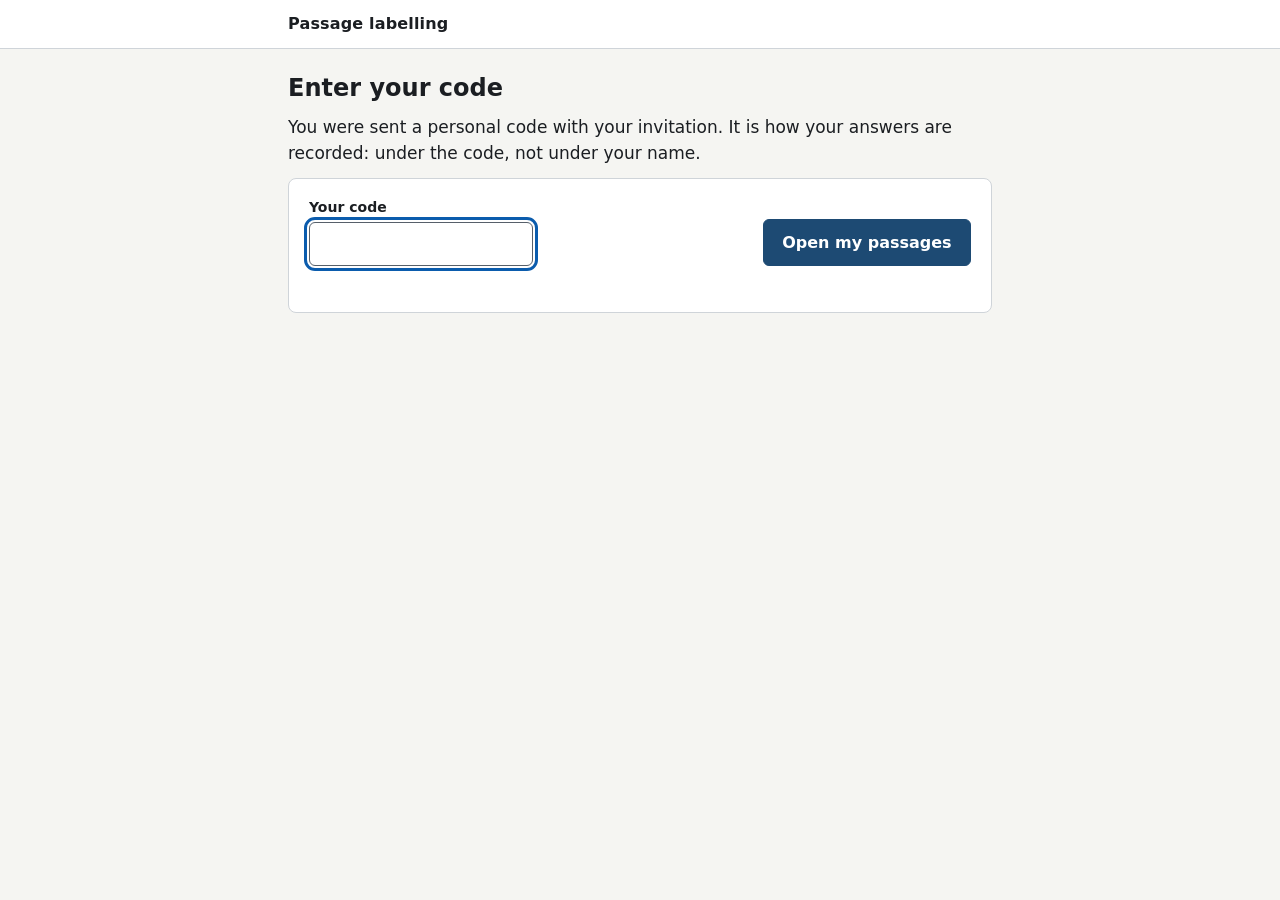
<file: src/themegraph/experimental/crowd_page/index.html>
<!doctype html>
<html lang="en">
<head>
<meta charset="utf-8">
<meta name="viewport" content="width=device-width, initial-scale=1">
<meta name="robots" content="noindex, nofollow">
<meta name="referrer" content="no-referrer">
<meta http-equiv="Content-Security-Policy" content="default-src 'none'; style-src 'unsafe-inline'; script-src 'unsafe-inline'; connect-src 'self'; base-uri 'none'; form-action 'none'">
<title>Passage labelling</title>
<style>
:root {
  color-scheme: light dark;
  --bg: #f5f5f2; --surface: #ffffff; --ink: #1b1e22; --muted: #57606a; --line: #cfd4d9;
  --accent: #1d4a73; --on-accent: #ffffff; --chosen: #e6eef6; --warn: #8a4b00;
  --focus: #0b5cad;
}
@media (prefers-color-scheme: dark) {
  :root {
    --bg: #131619; --surface: #1b1f23; --ink: #e7e9eb; --muted: #a0a9b3; --line: #3a4149;
    --accent: #9cc3e6; --on-accent: #0f1d2a; --chosen: #223344; --warn: #f0b76a;
    --focus: #9cc3e6;
  }
}
* { box-sizing: border-box; }
html { -webkit-text-size-adjust: 100%; }
body {
  margin: 0; background: var(--bg); color: var(--ink);
  font: 16px/1.5 system-ui, -apple-system, "Segoe UI", Roboto, "Helvetica Neue", Arial, sans-serif;
}
header.bar {
  border-bottom: 1px solid var(--line); background: var(--surface);
}
.bar-in, main { max-width: 46rem; margin: 0 auto; padding: 0 1rem; }
.bar-in { display: flex; align-items: center; justify-content: space-between; gap: 1rem; min-height: 3rem; }
.brand { font-weight: 600; letter-spacing: .01em; }
.who { color: var(--muted); font-size: .875rem; font-variant-numeric: tabular-nums; }
main { padding-top: 1.5rem; padding-bottom: 4rem; }
h1 { font-size: 1.5rem; line-height: 1.25; margin: 0 0 .75rem; font-weight: 650; }
h2 { font-size: 1.0625rem; margin: 1.75rem 0 .5rem; font-weight: 650; }
p { margin: 0 0 .75rem; }
.lead { font-size: 1.0625rem; max-width: 62ch; }
.muted { color: var(--muted); }
.small { font-size: .875rem; }
ol.rules { margin: 0 0 .75rem; padding-left: 1.4rem; max-width: 66ch; }
ol.rules li { margin: 0 0 .4rem; }
details { border: 1px solid var(--line); border-radius: 6px; background: var(--surface); padding: .6rem .9rem; margin: .75rem 0 0; }
summary { cursor: pointer; font-weight: 600; }
details[open] summary { margin-bottom: .6rem; }
.card { background: var(--surface); border: 1px solid var(--line); border-radius: 8px; padding: 1.1rem 1.25rem; }
.row { display: flex; flex-wrap: wrap; gap: .75rem 1rem; align-items: end; }
.field { display: flex; flex-direction: column; gap: .3rem; min-width: 12rem; flex: 1 1 12rem; }
.field > span, label.plain { font-size: .875rem; font-weight: 600; }
input[type=text], select, textarea {
  font: inherit; color: var(--ink); background: var(--surface);
  border: 1px solid var(--muted); border-radius: 6px; padding: .55rem .65rem; width: 100%;
}
textarea { min-height: 3.2rem; resize: vertical; }
input[type=text].code { text-transform: uppercase; letter-spacing: .12em; font-variant-numeric: tabular-nums; max-width: 14rem; }
button {
  font: inherit; font-weight: 600; border-radius: 6px; padding: .65rem 1.15rem; min-height: 2.75rem;
  border: 1px solid var(--accent); background: var(--accent); color: var(--on-accent); cursor: pointer;
}
button.quiet { background: transparent; color: var(--accent); }
button.link { background: none; border: 0; color: var(--accent); padding: .25rem 0; min-height: 0; font-weight: 500; text-decoration: underline; }
button[disabled] { opacity: .45; cursor: not-allowed; }
:focus-visible { outline: 3px solid var(--focus); outline-offset: 2px; }
[tabindex="-1"]:focus { outline: none; }
label.plain { display: inline-block; margin-bottom: .35rem; }
.below { margin-top: 1.25rem; }
.progress { display: flex; align-items: center; gap: .75rem; margin: 0 0 1rem; }
.progress .count { font-size: .875rem; color: var(--muted); white-space: nowrap; font-variant-numeric: tabular-nums; }
.track { flex: 1; height: 6px; background: var(--line); border-radius: 3px; overflow: hidden; }
.track > div { height: 100%; width: 0; background: var(--accent); }
.meta { display: flex; flex-wrap: wrap; gap: .15rem 1rem; margin: 0 0 .6rem; font-size: .875rem; color: var(--muted); }
.meta strong { color: var(--ink); font-size: 1rem; flex-basis: 100%; }
.passage {
  margin: 0; padding: .1rem 0 .1rem 1rem; border-left: 3px solid var(--accent);
  font-size: 1.0625rem; line-height: 1.65; max-width: 68ch; white-space: pre-wrap; overflow-wrap: anywhere;
}
fieldset { border: 0; margin: 1.4rem 0 0; padding: .6rem .75rem .75rem; border-left: 3px solid transparent; border-radius: 0 6px 6px 0; min-width: 0; }
fieldset.active { border-left-color: var(--accent); background: color-mix(in srgb, var(--chosen) 45%, transparent); }
legend { font-weight: 650; padding: 0; float: left; width: 100%; margin: 0 0 .15rem; }
legend + * { clear: both; }
.hint { font-size: .875rem; color: var(--muted); margin: 0 0 .55rem; max-width: 66ch; }
.opts { display: grid; grid-template-columns: repeat(auto-fit, minmax(10.5rem, 1fr)); gap: .5rem; }
@media (min-width: 44rem) { .opts { grid-template-columns: repeat(var(--n, 4), minmax(0, 1fr)); } }
.opt {
  position: relative; display: flex; align-items: center; gap: .6rem; min-height: 3rem;
  padding: .55rem .75rem; border: 1px solid var(--muted); border-radius: 6px; background: var(--surface); cursor: pointer;
  line-height: 1.25; -webkit-tap-highlight-color: transparent;
}
.opt input { position: absolute; opacity: 0; inset: 0; margin: 0; cursor: pointer; }
.opt kbd {
  font: 600 .8125rem/1 ui-monospace, SFMono-Regular, Menlo, Consolas, monospace; min-width: 1.5rem; height: 1.5rem;
  display: inline-grid; place-items: center; border: 1px solid var(--muted); border-radius: 4px; color: var(--muted);
}
.opt:has(input:checked) { border-color: var(--accent); background: var(--chosen); box-shadow: inset 0 0 0 1px var(--accent); font-weight: 600; }
.opt:has(input:checked) kbd { background: var(--accent); border-color: var(--accent); color: var(--on-accent); }
.opt:has(input:focus-visible) { outline: 3px solid var(--focus); outline-offset: 2px; }
.nav { display: flex; justify-content: space-between; align-items: center; gap: .75rem; margin-top: 1.5rem; flex-wrap: wrap; }
.nav .right { display: flex; gap: .75rem; align-items: center; margin-left: auto; }
.note { color: var(--warn); font-size: .875rem; min-height: 1.3rem; margin: .5rem 0 0; text-align: right; }
.keys { margin-top: 1.25rem; }
pre.out { white-space: pre-wrap; overflow-wrap: anywhere; }
textarea.out { min-height: 9rem; font: .8125rem/1.4 ui-monospace, SFMono-Regular, Menlo, Consolas, monospace; }
[hidden] { display: none !important; }
@media (max-width: 30rem) {
  main { padding-top: 1rem; }
  .card { padding: .9rem .85rem; border-radius: 6px; }
  h1 { font-size: 1.3125rem; }
  .opts { grid-template-columns: 1fr; }
  fieldset { padding-left: .6rem; padding-right: 0; }
  .nav button { flex: 1; }
  .nav .right { flex: 1; }
  .keys { display: none; }
}
@media (prefers-reduced-motion: no-preference) { .track > div { transition: width .2s; } }
</style>
</head>
<body>
<header class="bar"><div class="bar-in">
  <span class="brand">Passage labelling</span>
  <span class="who" id="who"></span>
</div></header>

<main>
<noscript><p>This page needs JavaScript to show your passages. Nothing is sent anywhere: your answers stay in this browser until you download them.</p></noscript>

<!-- 1. Code entry and loading -->
<section id="s-load" hidden aria-labelledby="h-load">
  <h1 id="h-load">Enter your code</h1>
  <p class="lead">You were sent a personal code with your invitation. It is how your answers are recorded: under the code, not under your name.</p>
  <form id="f-code" class="card" novalidate>
    <div class="row">
      <label class="field" for="code"><span>Your code</span>
        <input class="code" type="text" id="code" name="code" autocomplete="off" autocapitalize="characters" spellcheck="false" maxlength="8" aria-describedby="load-msg">
      </label>
      <button type="submit">Open my passages</button>
    </div>
    <p class="note" id="load-msg" role="alert" style="text-align:left"></p>
    <div id="pick" hidden>
      <p class="small">If you were sent a data file with your invitation (its name is your code followed by <code>.json</code>), choose it here instead.</p>
      <label class="plain" for="file">Data file</label><br>
      <input type="file" id="file" accept=".json,application/json">
    </div>
  </form>
</section>

<!-- 2. Welcome -->
<section id="s-welcome" hidden aria-labelledby="h-welcome">
  <h1 id="h-welcome" tabindex="-1">Thank you for helping</h1>
  <p class="lead">You will read <strong id="w-n"></strong> short passages from company earnings calls and regulatory filings, and answer three quick questions about each. It takes about <strong>30 to 40 minutes</strong>. You can stop at any time and come back to this link on the same device: your progress is kept in this browser.</p>
  <p class="lead">The purpose is a research check: your answers, together with those of other invited finance professionals, become the reference that two automatic ways of reading such passages are compared with. There are no trick questions and no scores for you. A few passages are invented quality-check items with known answers; they look like the others.</p>
  <p class="muted">Your answers are recorded under your code, not your name. This page sends nothing over the network. At the end you download one small file and send it back to the person who invited you.</p>

  <h2>How to label</h2>
  <ol class="rules" id="short-rules">
    <li>Go by what the passage says, not by what you know about the company or what happened later.</li>
    <li>Judge the state described, not the change: "less bad" is still harmed.</li>
    <li>Risk-factor wording and "if ... would" statements describe no effect: answer neutral.</li>
    <li>Good and bad news together: give the net effect only if the passage states it; otherwise cannot tell.</li>
    <li>An analyst's question is not a statement by the company: neutral, statement type none.</li>
    <li>Harm or benefit to someone else is not an effect on the company speaking.</li>
    <li>"Cannot tell" is for passages that cannot be read, not for hard ones.</li>
    <li>"Opposite direction" means the company gains while another party loses, or the reverse.</li>
    <li>Several kinds of statement: choose the first that applies, in the order shown.</li>
  </ol>
  <details id="full-guide">
    <summary>Read the full guide</summary>
    <ol class="rules" id="full-rules">
      <li>Label what the passage says, not what you know about the company or what happened later.</li>
      <li>Effect is the state described, not the change: "less bad" is still harmed; "no longer a problem" is not harmed.</li>
      <li>Risk-factor language and conditionals state no effect: neutral, with statement type risk factor or hypothetical. A risk factor that reports something that has happened is an observed result.</li>
      <li>Good and bad together: label the net effect if the passage states one, otherwise cannot tell.</li>
      <li>An analyst's premise is not a company statement: neutral and statement type none, unless the passage also holds the company's own words.</li>
      <li>Harm or benefit to someone else is not an effect on the company speaking.</li>
      <li>Cannot tell is for passages that cannot be read, not for hard ones.</li>
      <li>Another party is affected in the opposite direction only when the company speaking benefits and a customer, supplier, competitor or other party is harmed, or the reverse. If the effect on the company is neutral, the answer is no.</li>
      <li>Statement type: when the passage holds several kinds of statement about the company, choose the first that applies in this order: observed result, guidance or forecast, risk factor, hypothetical. Choose none when the company makes no statement about itself.</li>
    </ol>
    <p class="small muted">The comment box under each passage is optional and is never scored. Please do not put your name or employer in it.</p>
  </details>

  <h2>About you <span class="muted small">(optional)</span></h2>
  <p class="small muted">Recorded with your code and reported only as totals. It is never used to include or leave out anyone's answers.</p>
  <div class="row">
    <label class="field" for="bg-role"><span>Your role</span>
      <select id="bg-role">
        <option value="prefer_not_to_say">Prefer not to say</option>
        <option value="buy_side">Buy side (analyst or portfolio manager)</option>
        <option value="sell_side">Sell side (research or sales)</option>
        <option value="banking_or_advisory">Banking or advisory</option>
        <option value="corporate_finance_or_ir">Corporate finance or investor relations</option>
        <option value="academic_or_other">Academic or other</option>
      </select>
    </label>
    <label class="field" for="bg-years"><span>Years in finance</span>
      <select id="bg-years">
        <option value="prefer_not_to_say">Prefer not to say</option>
        <option value="under_3">Under 3</option>
        <option value="3_to_10">3 to 10</option>
        <option value="over_10">Over 10</option>
      </select>
    </label>
  </div>
  <div class="nav"><div class="right"><button type="button" id="b-start">Start</button></div></div>
</section>

<!-- 3. One passage -->
<section id="s-passage" hidden aria-labelledby="p-company">
  <div class="progress">
    <span class="count" id="p-count"></span>
    <div class="track" role="progressbar" aria-label="Passages answered" aria-valuemin="0" id="p-bar"><div></div></div>
    <span class="count" id="p-done"></span>
  </div>
  <div class="card">
    <div class="meta">
      <strong id="p-company" tabindex="-1"></strong>
      <span id="p-source"></span>
      <span id="p-date"></span>
    </div>
    <blockquote class="passage" id="p-text"></blockquote>
    <form id="f-q" novalidate>
      <div id="questions"></div>
      <div style="margin-top:1.4rem">
        <label class="plain" for="p-comment">Comment <span class="muted" style="font-weight:400">(optional, never scored)</span></label>
        <textarea id="p-comment" maxlength="1000" rows="2"></textarea>
      </div>
      <div class="nav">
        <button type="button" class="quiet" id="b-back">Back</button>
        <div class="right"><button type="submit" id="b-next">Next</button></div>
      </div>
      <p class="note" id="p-note" role="status" aria-live="polite"></p>
    </form>
  </div>
  <p class="small muted keys below">Keyboard: number keys choose an answer for the highlighted question, Enter goes to the next passage.</p>
  <p class="small below"><button type="button" class="link" id="b-guide">Show the guide</button> · <button type="button" class="link" id="b-stop">Stop for now</button></p>
  <div class="card below" id="guide-box" hidden></div>
</section>

<!-- 4. Finish (also reached from "Stop for now") -->
<section id="s-finish" hidden aria-labelledby="h-finish">
  <h1 id="h-finish" tabindex="-1"></h1>
  <p class="lead" id="f-lead"></p>
  <div class="card">
    <p><button type="button" id="b-download">Download my answers</button></p>
    <p class="small">This saves a file named <code id="f-name"></code>. <strong>Send that file back to the person who invited you</strong>, by replying to their invitation. Nothing has been sent automatically.</p>
    <details>
      <summary>The download does not work</summary>
      <p class="small">Copy the text below and paste it into your reply instead.</p>
      <p><button type="button" class="quiet" id="b-copy">Copy to clipboard</button> <span class="small muted" id="copy-msg" role="status" aria-live="polite"></span></p>
      <label class="plain" for="f-out">Your answers as text</label>
      <textarea class="out" id="f-out" readonly></textarea>
    </details>
  </div>
  <div class="nav"><button type="button" class="quiet" id="b-review">Go back to the passages</button></div>
</section>
</main>

<script>
"use strict";
(function () {
  var PROTOCOL = "2";
  var CODE = /^[BCDFGHJKLMNPQRSTVWXZ]{4}[2-9]{4}$/;
  var QUESTIONS = [
    { key: "speaker_effect",
      ask: function (c) { return "What does the passage say is the effect on " + c + "?"; },
      hint: "Stated as fact or as the company's own forecast. Risks and \"if\" statements are neutral.",
      options: [["benefits", "Benefits"], ["harmed", "Harmed"], ["neutral", "Neutral"], ["cannot_tell", "Cannot tell"]] },
    { key: "opposite_party",
      ask: function () { return "Is another party affected in the opposite direction?"; },
      hint: "Yes only if the company gains while a customer, supplier, competitor or other party loses, or the reverse.",
      options: [["yes", "Yes"], ["no", "No"], ["cannot_tell", "Cannot tell"]] },
    { key: "statement_type",
      ask: function () { return "What kind of statement does the company make about itself?"; },
      hint: "If several apply, choose the first in this order.",
      options: [["observed", "Observed result"], ["guidance", "Guidance or forecast"], ["risk", "Risk factor"],
                ["hypothetical", "Hypothetical"], ["none", "None"]] }
  ];
  var $ = function (id) { return document.getElementById(id); };
  var screens = ["s-load", "s-welcome", "s-passage", "s-finish"];
  var data = null, state = null, activeQ = 0;

  function show(id, focusId) {
    screens.forEach(function (s) { $(s).hidden = s !== id; });
    window.scrollTo(0, 0);
    if (focusId) { $(focusId).focus({ preventScroll: true }); }
  }

  // -- storage (this browser only) ----------------------------------------------------
  function storeKey() { return "passage-labels:" + data.pack + ":" + data.code; }
  function save() {
    try { localStorage.setItem(storeKey(), JSON.stringify(state)); } catch (e) { /* private mode: carry on */ }
  }
  function restore() {
    var s = null;
    try { s = JSON.parse(localStorage.getItem(storeKey()) || "null"); } catch (e) { s = null; }
    if (!s || typeof s !== "object" || typeof s.answers !== "object") { s = null; }
    state = s || { pos: 0, started: false, background: { role: "prefer_not_to_say", years: "prefer_not_to_say" }, answers: {} };
    state.pos = Math.max(0, Math.min(Number(state.pos) || 0, data.items.length - 1));
  }

  // -- loading ------------------------------------------------------------------------
  function usable(d, code) {
    return d && typeof d === "object" && String(d.protocol) === PROTOCOL && CODE.test(d.code || "") &&
      (!code || d.code === code) && Array.isArray(d.items) && d.items.length > 0 &&
      d.items.every(function (it) { return it && typeof it.id === "string" && typeof it.text === "string"; });
  }
  function opened(d) {
    data = d;
    restore();
    $("who").textContent = "Code " + data.code;
    $("w-n").textContent = String(data.items.length);
    $("bg-role").value = state.background.role;
    $("bg-years").value = state.background.years;
    $("b-start").textContent = done() ? "Continue (" + done() + " of " + data.items.length + " done)" : "Start";
    show("s-welcome", "h-welcome");
  }
  function ask(message, offerFile) {
    $("load-msg").textContent = message || "";
    $("pick").hidden = !offerFile;
    show("s-load");
    $("code").focus();
  }
  function load(code) {
    if (!CODE.test(code)) {
      ask(code ? "That is not a valid code. A code is four letters followed by four digits, for example KQZT4827." : "", false);
      return;
    }
    $("code").value = code;
    $("load-msg").textContent = "Loading...";
    fetch("data/" + code + ".json", { cache: "no-store", credentials: "omit" })
      .then(function (r) { if (!r.ok) { throw new Error("missing"); } return r.json(); })
      .then(function (d) {
        if (!usable(d, code)) { throw new Error("unusable"); }
        opened(d);
      })
      .catch(function () {
        ask("Your passages could not be loaded for this code. Check the code, or choose the data file you were sent.", true);
      });
  }
  $("f-code").addEventListener("submit", function (e) {
    e.preventDefault();
    load($("code").value.trim().toUpperCase());
  });
  $("file").addEventListener("change", function () {
    var f = this.files && this.files[0];
    if (!f) { return; }
    var reader = new FileReader();
    reader.onload = function () {
      var d = null;
      try { d = JSON.parse(String(reader.result)); } catch (e) { d = null; }
      if (usable(d, "")) { opened(d); } else { ask("That file is not a data file for this page.", true); }
    };
    reader.readAsText(f);
  });

  // -- questions ----------------------------------------------------------------------
  function buildQuestions() {
    var box = $("questions");
    QUESTIONS.forEach(function (q, qi) {
      var fs = document.createElement("fieldset");
      fs.id = "q-" + q.key;
      var lg = document.createElement("legend");
      lg.id = "lg-" + q.key;
      fs.appendChild(lg);
      var hint = document.createElement("p");
      hint.className = "hint";
      hint.id = "hint-" + q.key;
      hint.textContent = q.hint;
      fs.appendChild(hint);
      fs.setAttribute("aria-describedby", hint.id);
      var opts = document.createElement("div");
      opts.className = "opts";
      opts.style.setProperty("--n", String(q.options.length > 4 ? 3 : q.options.length));
      q.options.forEach(function (o, oi) {
        var lab = document.createElement("label");
        lab.className = "opt";
        var inp = document.createElement("input");
        inp.type = "radio";
        inp.name = q.key;
        inp.value = o[0];
        inp.addEventListener("change", function () { choose(qi, o[0], false); });
        inp.addEventListener("focus", function () { setActive(qi); });
        var k = document.createElement("kbd");
        k.textContent = String(oi + 1);
        k.setAttribute("aria-hidden", "true");
        var t = document.createElement("span");
        t.textContent = o[1];
        lab.appendChild(inp); lab.appendChild(k); lab.appendChild(t);
        opts.appendChild(lab);
      });
      fs.appendChild(opts);
      box.appendChild(fs);
    });
  }
  function setActive(qi) {
    activeQ = qi;
    QUESTIONS.forEach(function (q, i) { $("q-" + q.key).classList.toggle("active", i === qi); });
  }
  function current() { return data.items[state.pos]; }
  function answer(id) { return state.answers[id] || (state.answers[id] = {}); }
  function complete(id) {
    var a = state.answers[id];
    return !!a && QUESTIONS.every(function (q) { return !!a[q.key]; });
  }
  function done() { return data.items.filter(function (it) { return complete(it.id); }).length; }
  function firstOpen() {
    var a = state.answers[current().id] || {};
    for (var i = 0; i < QUESTIONS.length; i++) { if (!a[QUESTIONS[i].key]) { return i; } }
    return QUESTIONS.length - 1;
  }
  function choose(qi, value, move) {
    answer(current().id)[QUESTIONS[qi].key] = value;
    save();
    $("p-note").textContent = "";
    progress();
    if (move) {
      var next = complete(current().id) ? qi : firstOpen();
      setActive(next);
    }
  }
  function progress() {
    var n = data.items.length, d = done();
    $("p-count").textContent = "Passage " + (state.pos + 1) + " of " + n;
    $("p-done").textContent = d + " answered";
    var bar = $("p-bar");
    bar.setAttribute("aria-valuemax", String(n));
    bar.setAttribute("aria-valuenow", String(d));
    bar.firstElementChild.style.width = (100 * d / n) + "%";
    $("b-next").textContent = state.pos === n - 1 ? "Finish" : "Next";
    $("b-back").disabled = state.pos === 0;
  }
  function render() {
    var it = current(), a = state.answers[it.id] || {};
    // Only these four fields of an item are ever shown.
    $("p-company").textContent = it.company || "";
    $("p-source").textContent = it.source || "";
    $("p-date").textContent = it.date || "";
    $("p-text").textContent = it.text;
    QUESTIONS.forEach(function (q) {
      $("lg-" + q.key).textContent = q.ask(it.company || "the company");
      Array.prototype.forEach.call(document.getElementsByName(q.key), function (inp) {
        inp.checked = a[q.key] === inp.value;
      });
    });
    $("p-comment").value = a.comment || "";
    $("p-note").textContent = "";
    setActive(firstOpen());
    progress();
    show("s-passage", "p-company");
  }
  function go(step) {
    if (step > 0 && !complete(current().id)) {
      $("p-note").textContent = "Please answer all three questions to continue.";
      setActive(firstOpen());
      return;
    }
    if (step > 0 && state.pos === data.items.length - 1) { finish(); return; }
    state.pos = Math.max(0, state.pos + step);
    save();
    render();
  }
  $("p-comment").addEventListener("input", function () {
    var a = answer(current().id);
    a.comment = this.value;
    save();
  });
  $("f-q").addEventListener("submit", function (e) { e.preventDefault(); go(1); });
  $("b-back").addEventListener("click", function () { go(-1); });
  $("b-start").addEventListener("click", function () {
    state.background = { role: $("bg-role").value, years: $("bg-years").value };
    state.started = true;
    var open = data.items.findIndex(function (it) { return !complete(it.id); });
    state.pos = open < 0 ? data.items.length - 1 : open;
    save();
    render();
  });
  $("b-guide").addEventListener("click", function () {
    var box = $("guide-box");
    if (!box.firstChild) { box.appendChild($("full-rules").cloneNode(true)).removeAttribute("id"); }
    box.hidden = !box.hidden;
    this.textContent = box.hidden ? "Show the guide" : "Hide the guide";
  });
  document.addEventListener("keydown", function (e) {
    if ($("s-passage").hidden || e.ctrlKey || e.metaKey || e.altKey) { return; }
    var t = e.target, tag = t && t.tagName;
    if (tag === "TEXTAREA" || tag === "SELECT" || tag === "BUTTON") { return; }
    var n = "123456789".indexOf(e.key);
    if (n >= 0 && n < QUESTIONS[activeQ].options.length) {
      e.preventDefault();
      var q = QUESTIONS[activeQ], inp = document.getElementsByName(q.key)[n];
      inp.checked = true;
      choose(activeQ, inp.value, true);
    } else if (e.key === "Enter") {
      e.preventDefault();
      go(1);
    }
  });

  // -- finishing ----------------------------------------------------------------------
  function result() {
    return {
      protocol: PROTOCOL, pack: data.pack, code: data.code, background: state.background,
      labels: data.items.filter(function (it) { return complete(it.id); }).map(function (it) {
        var a = state.answers[it.id];
        return { id: it.id, speaker_effect: a.speaker_effect, opposite_party: a.opposite_party,
                 statement_type: a.statement_type, comment: (a.comment || "").trim() };
      })
    };
  }
  function finish() {
    var n = data.items.length, d = done(), all = d === n;
    $("h-finish").textContent = all ? "All done. Thank you." : "Stopped at " + d + " of " + n;
    $("f-lead").textContent = all
      ? "One last step: download your answers and send the file back."
      : "Your answers so far are kept in this browser. Open the same link on this device to continue. If you will not be able to come back, download what you have and send it.";
    $("f-name").textContent = "labels_" + data.code + ".json";
    $("f-out").value = JSON.stringify(result());
    $("copy-msg").textContent = "";
    show("s-finish", "h-finish");
  }
  $("b-stop").addEventListener("click", finish);
  $("b-review").addEventListener("click", render);
  $("b-download").addEventListener("click", function () {
    var blob = new Blob([JSON.stringify(result(), null, 1)], { type: "application/json" });
    var url = URL.createObjectURL(blob), a = document.createElement("a");
    a.href = url;
    a.download = "labels_" + data.code + ".json";
    document.body.appendChild(a);
    a.click();
    a.remove();
    setTimeout(function () { URL.revokeObjectURL(url); }, 2000);
  });
  $("b-copy").addEventListener("click", function () {
    var out = $("f-out"), msg = $("copy-msg");
    function fallback() {
      out.focus();
      out.select();
      var ok = false;
      try { ok = document.execCommand("copy"); } catch (e) { ok = false; }
      msg.textContent = ok ? "Copied." : "Select the text below and copy it.";
    }
    if (navigator.clipboard && navigator.clipboard.writeText) {
      navigator.clipboard.writeText(out.value).then(function () { msg.textContent = "Copied."; }, fallback);
    } else { fallback(); }
  });

  // -- start --------------------------------------------------------------------------
  buildQuestions();
  var given = "";
  try { given = (new URLSearchParams(location.search).get("code") || "").trim().toUpperCase(); } catch (e) { given = ""; }
  if (given) { load(given); } else { ask("", location.protocol === "file:"); }
})();
</script>
</body>
</html>
</file>
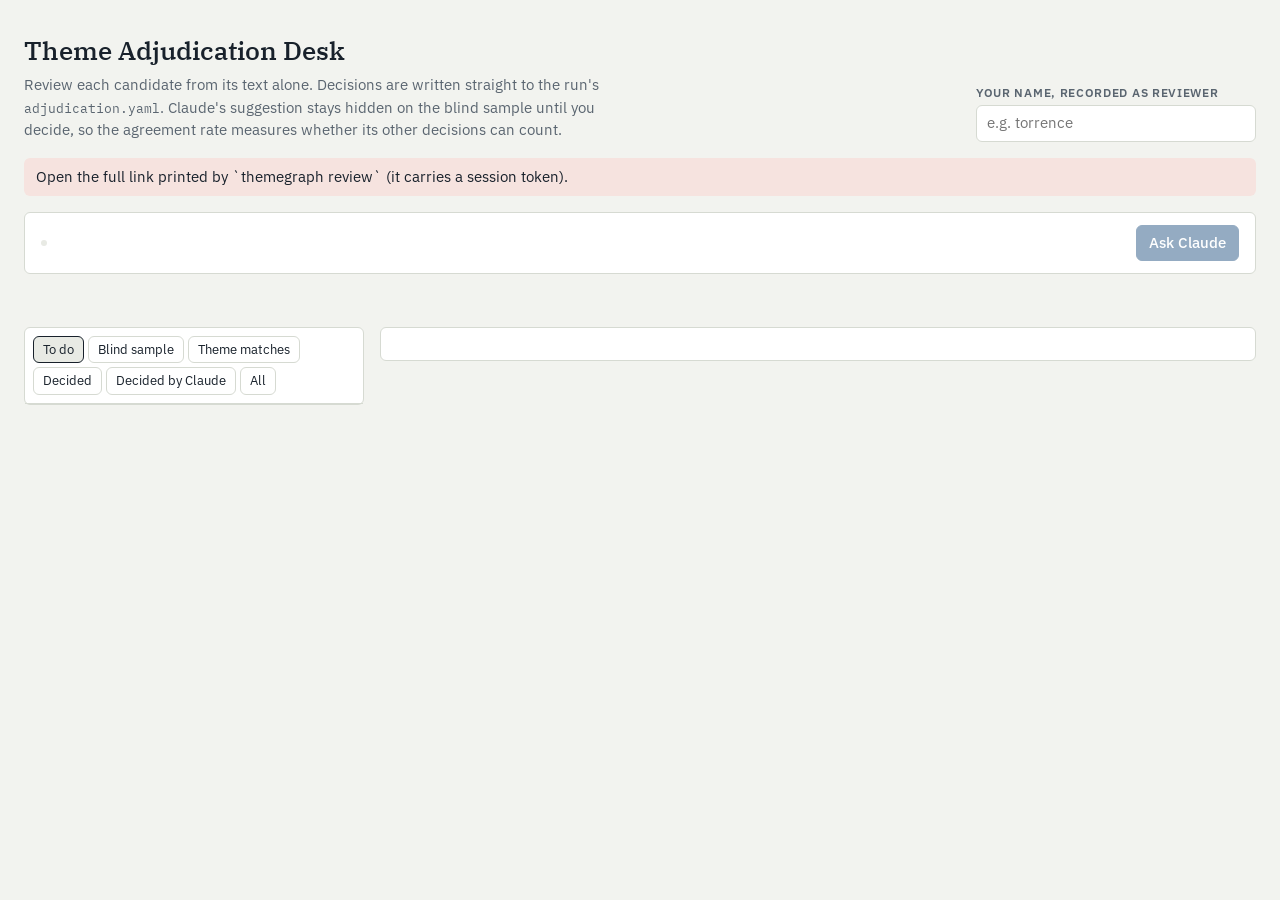
<file: src/themegraph/review/desk.html>
<!doctype html>
<html lang="en"><head><meta charset="utf-8">
<meta name="viewport" content="width=device-width,initial-scale=1">
<title>Theme Adjudication Desk</title>
<link rel="stylesheet" href="https://fonts.googleapis.com/css2?family=IBM+Plex+Mono:wght@400;500&family=IBM+Plex+Sans:wght@400;500;600&family=IBM+Plex+Serif:wght@500&display=swap">
<style>
/* Layout: one work bench. Run tabs and progress on top, candidate queue left, the open candidate right; stacks to one column on phones. */
:root {
  --bg: #f2f3ef; --panel: #ffffff; --sunk: #e8eae4; --ink: #18212b; --muted: #5a6570;
  --line: #d6dad2; --accent: #2c5a86; --accent-ink: #ffffff; --focus: #2c5a86;
  --ok: #2b7a4b; --bad: #b0402e; --warn: #9a640f; --real: #11696e; --noise: #69717c;
  --ok-bg: #e3f1e8; --bad-bg: #f6e3df; --warn-bg: #f5ead6; --real-bg: #dcefef; --noise-bg: #eceef0;
  --f-display: "IBM Plex Serif", Georgia, serif;
  --f-body: "IBM Plex Sans", system-ui, -apple-system, "Segoe UI", sans-serif;
  --f-mono: "IBM Plex Mono", ui-monospace, "SFMono-Regular", Menlo, monospace;
  --s1: 4px; --s2: 8px; --s3: 12px; --s4: 16px; --s5: 24px; --s6: 32px;
  --r: 6px;
}
@media (prefers-color-scheme: dark) { :root:not([data-theme="light"]) {
  --bg: #10151a; --panel: #172029; --sunk: #0d1216; --ink: #e5eaee; --muted: #98a4af;
  --line: #29343f; --accent: #82b2e0; --accent-ink: #0c1620; --focus: #82b2e0;
  --ok: #72c495; --bad: #ee8f7d; --warn: #e2b45c; --real: #62c8cd; --noise: #a3abb5;
  --ok-bg: #173226; --bad-bg: #3a1f1a; --warn-bg: #362a14; --real-bg: #12302f; --noise-bg: #222a33;
  color-scheme: dark; } }
:root[data-theme="dark"] {
  --bg: #10151a; --panel: #172029; --sunk: #0d1216; --ink: #e5eaee; --muted: #98a4af;
  --line: #29343f; --accent: #82b2e0; --accent-ink: #0c1620; --focus: #82b2e0;
  --ok: #72c495; --bad: #ee8f7d; --warn: #e2b45c; --real: #62c8cd; --noise: #a3abb5;
  --ok-bg: #173226; --bad-bg: #3a1f1a; --warn-bg: #362a14; --real-bg: #12302f; --noise-bg: #222a33;
  color-scheme: dark; }

* { box-sizing: border-box; }
body { background: var(--bg); color: var(--ink); font-family: var(--f-body); font-size: 15px; line-height: 1.5; }
.wrap { max-width: 1280px; margin: 0 auto; padding-block: var(--s5) var(--s6);
  padding-left: max(16px, env(safe-area-inset-left, 0px)); padding-right: max(16px, env(safe-area-inset-right, 0px));
  display: grid; gap: var(--s4); }
h1 { font-family: var(--f-display); font-weight: 500; font-size: 1.6rem; margin: 0; text-wrap: balance; }
h2 { font-size: 1.05rem; margin: 0; text-wrap: balance; }
.mono { font-family: var(--f-mono); font-size: 0.86em; }
.muted { color: var(--muted); }
.label { font-size: 0.72rem; letter-spacing: 0.06em; text-transform: uppercase; color: var(--muted); font-weight: 600; }
button, input, textarea, select { font: inherit; color: inherit; }
button { cursor: pointer; border: 1px solid var(--line); background: var(--panel); border-radius: var(--r); padding: 6px 12px; }
button:hover:not(:disabled) { border-color: var(--accent); }
button:disabled { opacity: 0.5; cursor: not-allowed; }
button.primary { background: var(--accent); color: var(--accent-ink); border-color: var(--accent); font-weight: 500; }
:focus-visible { outline: 2px solid var(--focus); outline-offset: 2px; }
input[type=text], textarea { background: var(--panel); border: 1px solid var(--line); border-radius: var(--r); padding: 6px 10px; width: 100%; }
textarea { min-height: 64px; resize: vertical; }

header.top { display: flex; flex-wrap: wrap; gap: var(--s3) var(--s5); align-items: end; justify-content: space-between; }
.intro { max-width: 68ch; margin: var(--s1) 0 0; color: var(--muted); }
.who { display: grid; gap: var(--s1); min-width: 0; width: min(280px, 100%); }

.bar { background: var(--panel); border: 1px solid var(--line); border-radius: var(--r); padding: var(--s3) var(--s4);
  display: flex; flex-wrap: wrap; gap: var(--s3) var(--s5); align-items: center; }
.tabs { display: flex; gap: var(--s1); background: var(--sunk); padding: 3px; border-radius: var(--r); }
.tabs button { border: 0; background: transparent; padding: 5px 14px; }
.tabs button[aria-selected="true"] { background: var(--panel); box-shadow: 0 0 0 1px var(--line); font-weight: 600; }
.stats { display: flex; flex-wrap: wrap; gap: var(--s4); font-variant-numeric: tabular-nums; }
.stat b { font-size: 1.05rem; display: block; line-height: 1.2; }
.actions { display: flex; flex-wrap: wrap; gap: var(--s2); margin-left: auto; }
.meter { height: 6px; background: var(--sunk); border-radius: 3px; overflow: hidden; width: 160px; display: flex; }
.meter i { display: block; height: 100%; }

.note { padding: var(--s2) var(--s3); border-radius: var(--r); background: var(--sunk); color: var(--ink); font-size: 0.92rem; }
.note.warn { background: var(--warn-bg); }
.note.bad { background: var(--bad-bg); }

.bench { display: grid; grid-template-columns: minmax(260px, 340px) minmax(0, 1fr); gap: var(--s4); align-items: start; }
@media (max-width: 820px) { .bench { grid-template-columns: minmax(0, 1fr); } }
.queue { background: var(--panel); border: 1px solid var(--line); border-radius: var(--r); min-width: 0; }
.queue .filters { display: flex; flex-wrap: wrap; gap: var(--s1); padding: var(--s2); border-bottom: 1px solid var(--line); }
.queue .filters button { padding: 3px 9px; font-size: 0.82rem; }
.queue .filters button[aria-pressed="true"] { background: var(--sunk); border-color: var(--ink); }
.queue ol { list-style: none; margin: 0; padding: 0; max-height: 70vh; overflow-y: auto; }
.queue li button { width: 100%; text-align: left; border: 0; border-bottom: 1px solid var(--line); border-radius: 0;
  background: transparent; padding: var(--s2) var(--s3); display: grid; gap: 2px; }
.queue li button[aria-current="true"] { background: var(--sunk); box-shadow: inset 3px 0 0 var(--accent); }
.qrow { display: flex; gap: var(--s2); align-items: baseline; justify-content: space-between; min-width: 0; }
.qkw { color: var(--muted); font-size: 0.82rem; overflow: hidden; text-overflow: ellipsis; white-space: nowrap; }

.chip { display: inline-block; font-size: 0.72rem; padding: 1px 7px; border-radius: 999px; font-weight: 600; white-space: nowrap;
  background: var(--noise-bg); color: var(--noise); }
.c-confirmed, .c-real_unlabelled_theme { background: var(--ok-bg); color: var(--ok); }
.c-rejected { background: var(--bad-bg); color: var(--bad); }
.c-noise { background: var(--noise-bg); color: var(--noise); }
.c-duplicate { background: var(--warn-bg); color: var(--warn); }
.c-real_unlabelled_theme { background: var(--real-bg); color: var(--real); }
.c-kind { background: transparent; border: 1px solid var(--line); color: var(--muted); }
.c-blind { background: var(--warn-bg); color: var(--warn); }

.card { background: var(--panel); border: 1px solid var(--line); border-radius: var(--r); padding: var(--s4); display: grid; gap: var(--s4); min-width: 0; }
.meta { display: flex; flex-wrap: wrap; gap: var(--s2) var(--s4); align-items: baseline; }
.kws { display: flex; flex-wrap: wrap; gap: var(--s1); }
.kws span { background: var(--sunk); border-radius: 4px; padding: 1px 7px; font-size: 0.86rem; }
.quotes { display: grid; gap: var(--s3); }
blockquote { margin: 0; padding: var(--s2) var(--s3); border-left: 3px solid var(--line); background: var(--bg); border-radius: 0 var(--r) var(--r) 0; max-width: 80ch; }
blockquote .src { display: block; font-family: var(--f-mono); font-size: 0.76rem; color: var(--muted); margin-bottom: 2px; overflow-wrap: anywhere; }
.ai { border: 1px dashed var(--line); border-radius: var(--r); padding: var(--s3); display: grid; gap: var(--s2); }
.ai.hidden-blind { background: var(--warn-bg); border-style: solid; border-color: transparent; }
.decide { display: flex; flex-wrap: wrap; gap: var(--s2); }
.decide button { min-width: 120px; }
.decide button[aria-pressed="true"] { background: var(--ink); color: var(--bg); border-color: var(--ink); }
.empty { padding: var(--s6) var(--s4); text-align: center; color: var(--muted); display: grid; gap: var(--s3); justify-items: center; }
.empty ol { text-align: left; max-width: 60ch; margin: 0; }
.confirmrow { display: flex; flex-wrap: wrap; gap: var(--s2); align-items: center; }
.sr { position: absolute; width: 1px; height: 1px; overflow: hidden; clip: rect(0 0 0 0); }
.toast { min-height: 1.4em; font-size: 0.9rem; color: var(--muted); }
@media (prefers-reduced-motion: no-preference) { .queue li button { transition: background 0.12s; } }
</style>
</head><body>
<div class="wrap">
  <header class="top">
    <div>
      <h1>Theme Adjudication Desk</h1>
      <p class="intro">Review each candidate from its text alone. Decisions are written straight to the
        run's <span class="mono">adjudication.yaml</span>. Claude's suggestion stays hidden on the blind
        sample until you decide, so the agreement rate measures whether its other decisions can count.</p>
    </div>
    <label class="who" for="reviewer"><span class="label">Your name, recorded as reviewer</span>
      <input id="reviewer" type="text" autocomplete="name" placeholder="e.g. torrence"></label>
  </header>
  <div id="status" class="note" hidden></div>
  <section class="bar" aria-label="Run">
    <div class="tabs" role="tablist" id="tabs"></div>
    <div class="stats" id="stats"></div>
    <div class="actions">
      <button id="runai" class="primary" disabled>Ask Claude</button>
      <button id="stop" hidden>Stop</button>
    </div>
  </section>
  <div id="bulk" class="note warn" hidden></div>
  <div class="toast" id="toast" role="status" aria-live="polite"></div>
  <section class="bench">
    <nav class="queue" aria-label="Candidates">
      <div class="filters" id="filters">
        <button data-f="todo" aria-pressed="true">To do</button>
        <button data-f="sample" aria-pressed="false">Blind sample</button>
        <button data-f="matched" aria-pressed="false">Theme matches</button>
        <button data-f="done" aria-pressed="false">Decided</button>
        <button data-f="byai" aria-pressed="false">Decided by Claude</button>
        <button data-f="all" aria-pressed="false">All</button>
      </div>
      <ol id="list"></ol>
    </nav>
    <article class="card" id="detail" aria-live="polite"></article>
  </section>
</div>
<script>
(() => {
  const DECISIONS = {
    matched_theme: ["confirmed", "rejected"],
    negative_control_match: ["confirmed", "rejected"],
    unmatched_candidate: ["real_unlabelled_theme", "noise", "duplicate"],
  };
  const WORDS = { confirmed: "Confirmed", rejected: "Rejected", real_unlabelled_theme: "Real theme",
    noise: "Noise", duplicate: "Duplicate", pending: "Pending" };
  const KIND = { matched_theme: "theme match", negative_control_match: "control match", unmatched_candidate: "unmatched" };
  const token = (location.hash.match(/t=([^&]+)/) || [])[1] || "";
  const S = { runs: [], run: null, data: {}, filter: "todo", sel: null, busy: false, stop: false, armed: false };
  const $ = (id) => document.getElementById(id);
  const esc = (s) => String(s ?? "").replace(/[&<>"]/g, (c) => ({ "&": "&amp;", "<": "&lt;", ">": "&gt;", '"': "&quot;" }[c]));
  const toast = (t) => { $("toast").textContent = t; };
  const status = (t, cls = "") => { const el = $("status"); el.hidden = !t; el.className = "note " + cls; el.textContent = t || ""; };
  try { $("reviewer").value = localStorage.getItem("reviewer") || ""; } catch (_) {}
  $("reviewer").addEventListener("change", () => { try { localStorage.setItem("reviewer", $("reviewer").value.trim()); } catch (_) {} render(); });
  const reviewer = () => $("reviewer").value.trim();

  async function api(path, body) {
    const r = await fetch(path, body ? { method: "POST", headers: { "Content-Type": "application/json", "X-Review-Token": token }, body: JSON.stringify(body) }
      : { headers: { "X-Review-Token": token } });
    const j = await r.json().catch(() => ({}));
    if (!r.ok) throw new Error(j.error || ("HTTP " + r.status));
    return j;
  }
  const cur = () => S.data[S.run];
  const entries = () => cur()?.entries || [];
  const blindHidden = (e) => e.in_sample && !e.blind_human_decision;

  function render() {
    $("tabs").innerHTML = S.runs.map((r) => `<button role="tab" data-run="${esc(r)}" aria-selected="${r === S.run}">${esc(r)}</button>`).join("");
    for (const b of $("filters").querySelectorAll("button")) b.setAttribute("aria-pressed", String(b.dataset.f === S.filter));
    const st = cur()?.stats;
    if (st) {
      const pct = (k) => st.n ? 100 * k / st.n : 0;
      $("stats").innerHTML = `
        <div class="stat"><span class="label">Decided</span><b>${st.decided_by_human + st.decided_by_ai} / ${st.n}</b>
          <div class="meter" aria-hidden="true"><i style="width:${pct(st.decided_by_human)}%;background:var(--accent)"></i><i style="width:${pct(st.decided_by_ai)}%;background:var(--real)"></i></div></div>
        <div class="stat"><span class="label">By you · by Claude</span><b>${st.decided_by_human} · ${st.decided_by_ai}</b></div>
        <div class="stat"><span class="label">Blind sample</span><b>${st.sample_done} / ${st.sample_n}</b></div>
        <div class="stat"><span class="label">Agreement</span><b>${st.paired ? `${st.agree} / ${st.paired} (${Math.round(100 * st.agree / st.paired)}%)` : "—"}</b></div>`;
      const avail = cur().suggestions_available;
      $("runai").disabled = S.busy || !avail || !st.need_ai;
      $("runai").textContent = !avail ? "Claude unavailable" : st.need_ai ? `Ask Claude about ${st.need_ai}` : "Claude has suggested all";
    }
    renderBulk(st); renderList(); renderDetail();
  }

  function renderBulk(st) {
    const el = $("bulk");
    if (!st || (!st.acceptable && !(st.sample_n && st.sample_done < st.sample_n))) { el.hidden = true; S.armed = false; return; }
    el.hidden = false;
    if (!st.acceptable) {
      el.innerHTML = `<strong>Accepting Claude's decisions is locked.</strong> Decide all ${st.sample_n} blind-sample entries first
        (${st.sample_done} done), and let Claude suggest for them. Their agreement rate decides whether Claude's other decisions count
        (80% on at least 20 entries).`;
      return;
    }
    const rate = st.paired ? Math.round(100 * st.agree / st.paired) : 0;
    el.innerHTML = `<div class="confirmrow"><span>On the blind sample you and Claude agreed on <strong>${st.agree} of ${st.paired} (${rate}%)</strong>.
      ${st.acceptable} unmatched candidates have a suggestion and no decision. Theme and control matches are never accepted in bulk.
      ${rate < 80 ? "<strong>Below the 80% bar: these would not count in the comparison.</strong>" : ""}</span>
      ${S.armed ? `<button id="bulkyes" class="primary">Record ${st.acceptable} as Claude's decisions</button><button id="bulkno">Cancel</button>`
        : `<button id="bulkgo">Accept Claude's remaining unmatched decisions…</button>`}</div>`;
    $("bulkgo")?.addEventListener("click", () => { S.armed = true; render(); });
    $("bulkno")?.addEventListener("click", () => { S.armed = false; render(); });
    $("bulkyes")?.addEventListener("click", async () => {
      S.armed = false; S.busy = true; render();
      try { const j = await api("/api/accept_ai", { run: S.run }); S.data[S.run] = j; toast(`Recorded ${j.accepted} decisions from Claude.`); }
      catch (e) { toast("Not recorded: " + e.message); }
      S.busy = false; render();
    });
  }

  function chipFor(e) {
    if (e.decision !== "pending") return `<span class="chip c-${e.decision}">${WORDS[e.decision]}${e.decided_by === "ai" ? " · Claude" : ""}</span>`;
    if (blindHidden(e)) return `<span class="chip c-blind">blind</span>`;
    if (e.ai_suggestion) return `<span class="chip c-kind">Claude: ${WORDS[e.ai_suggestion]}</span>`;
    return `<span class="chip">pending</span>`;
  }

  function renderList() {
    const es = entries().filter((e) => ({ todo: e.decision === "pending", sample: e.in_sample,
      matched: e.kind !== "unmatched_candidate", done: e.decision !== "pending",
      byai: e.decided_by === "ai", all: true }[S.filter]));
    if (!es.some((e) => e.id === S.sel)) S.sel = es[0]?.id ?? null;
    $("list").innerHTML = es.length ? es.map((e) => `<li><button data-id="${esc(e.id)}" aria-current="${e.id === S.sel}">
        <span class="qrow"><span class="mono">${esc(e.candidate_id)}</span>${chipFor(e)}</span>
        <span class="qrow"><span class="muted mono">${esc(e.first_flag || "")}</span><span class="chip c-kind">${KIND[e.kind]}${e.theme ? ": " + esc(e.theme) : ""}</span></span>
        <span class="qkw">${esc(e.keywords.slice(0, 6).join(", "))}</span></button></li>`).join("")
      : `<li class="empty">Nothing in this view.</li>`;
  }

  function renderDetail() {
    const d = $("detail");
    const e = entries().find((x) => x.id === S.sel);
    if (!e) { d.innerHTML = `<div class="empty"><h2>${cur() ? "Nothing to review in this view" : "Loading…"}</h2></div>`; return; }
    const hidden = blindHidden(e);
    d.innerHTML = `
      <div class="meta"><h2 class="mono">${esc(e.candidate_id)}</h2><span class="chip c-kind">${KIND[e.kind]}</span>
        ${e.in_sample ? `<span class="chip c-blind">blind sample</span>` : ""}
        <span class="muted">First flag <span class="mono">${esc(e.first_flag || "?")}</span></span></div>
      ${e.theme ? `<p><span class="label">Question</span><br>Is this candidate really the labelled theme <strong class="mono">${esc(e.theme)}</strong>,
        not just the same companies? ${e.kind === "negative_control_match" ? "This label is a negative control: confirming it counts as a false alarm." : ""}</p>`
        : `<p><span class="label">Question</span><br>Is this one coherent business subject (real theme), boilerplate or a mix (noise), or the same subject as an earlier candidate (duplicate)?</p>`}
      <div><span class="label">Issuers</span><div class="mono">${esc(e.issuers.join(", ") || "—")}</div></div>
      <div><span class="label">Keywords as of the flag</span><div class="kws">${e.keywords.map((k) => `<span>${esc(k)}</span>`).join("") || "—"}</div></div>
      <div class="quotes"><span class="label">Quoted passages</span>${e.quotes.map((q) => `<blockquote><span class="src">${esc(q.symbol)} · ${esc(q.date)} · ${esc(q.passage_id)}</span>${esc(q.text)}</blockquote>`).join("") || `<span class="muted">No quotes.</span>`}</div>
      <div class="ai ${hidden ? "hidden-blind" : ""}"><span class="label">Claude's suggestion</span>
        ${hidden ? `<span>Hidden until you decide: this entry is in the blind sample.</span>`
          : e.ai_suggestion ? `<span><span class="chip c-${e.ai_suggestion}">${WORDS[e.ai_suggestion]}</span></span><span>${esc(e.ai_reason)}</span>
              <span class="muted mono">${esc(e.ai_model)} · ${esc(e.ai_prompt_version)}</span>`
          : `<span class="muted">None yet. Use “Ask Claude” above.</span>`}</div>
      <div><span class="label">Your decision</span><div class="decide">
        ${DECISIONS[e.kind].map((o) => `<button data-d="${o}" aria-pressed="${e.decision === o}">${WORDS[o]}</button>`).join("")}
        ${e.decision !== "pending" ? `<button data-d="pending">Clear</button>` : ""}</div></div>
      <label for="notes"><span class="label">Notes (optional; for a duplicate, name the earlier candidate)</span>
        <textarea id="notes">${esc(e.notes)}</textarea></label>
      ${e.decision !== "pending" ? `<p class="muted">Recorded ${e.decided_by === "ai" ? "from Claude's suggestion" : "by " + esc(e.reviewer)} on ${esc(e.reviewed_on)}.</p>` : ""}
      ${!reviewer() ? `<p class="note warn">Enter your name at the top before deciding.</p>` : ""}`;
    d.querySelectorAll(".decide button").forEach((b) => b.addEventListener("click", () => decide(e, b.dataset.d)));
  }

  async function decide(e, decision) {
    if (!reviewer() && decision !== "pending") { toast("Enter your name first."); $("reviewer").focus(); return; }
    try {
      S.data[S.run] = await api("/api/decide", { run: S.run, id: e.id, decision, reviewer: reviewer(), notes: $("notes")?.value.trim() || "" });
      toast(decision === "pending" ? "Cleared." : `Recorded: ${WORDS[decision]}.`);
      const next = entries().find((x) => x.decision === "pending" && x.id !== e.id && (S.filter !== "sample" || x.in_sample));
      const nextAi = entries().find((x) => x.decided_by === "ai" && x.id !== e.id);
      if (S.filter === "byai" && nextAi) S.sel = nextAi.id;
      else if (next && !["done", "all", "byai"].includes(S.filter)) S.sel = next.id;
    } catch (err) { toast("Not saved: " + err.message); }
    render();
  }

  async function runAI() {
    S.busy = true; S.stop = false; $("stop").hidden = false; render();
    try {
      while (!S.stop) {
        toast(`Claude is reading… ${cur().stats.need_ai} left`);
        const j = await api("/api/suggest", { run: S.run });
        S.data[S.run] = j; render();
        if (!j.remaining || !j.done) { toast(j.missing ? `${j.missing} entries got no usable answer; ask again.` : "Claude has suggested a decision for every entry."); break; }
      }
      if (S.stop) toast("Stopped.");
    } catch (e) { toast("Claude could not answer: " + e.message); }
    S.busy = false; $("stop").hidden = true; render();
  }

  $("tabs").addEventListener("click", async (ev) => { const b = ev.target.closest("button[data-run]"); if (b) { S.run = b.dataset.run; S.sel = null; S.armed = false; await load(); } });
  $("filters").addEventListener("click", (ev) => { const b = ev.target.closest("button[data-f]"); if (b) { S.filter = b.dataset.f; S.sel = null; render(); } });
  $("list").addEventListener("click", (ev) => { const b = ev.target.closest("button[data-id]"); if (b) { S.sel = b.dataset.id; render(); } });
  $("runai").addEventListener("click", runAI);
  $("stop").addEventListener("click", () => { S.stop = true; toast("Stopping after this batch…"); });

  async function load() {
    try { S.data[S.run] = await api("/api/run/" + encodeURIComponent(S.run)); status(""); }
    catch (e) { status("Could not read the run: " + e.message, "bad"); }
    render();
  }
  (async () => {
    if (!token) { status("Open the full link printed by `themegraph review` (it carries a session token).", "bad"); return; }
    try { S.runs = (await api("/api/runs")).runs; S.run = S.runs[0]; await load(); }
    catch (e) { status("Could not reach the review server: " + e.message, "bad"); }
  })();
})();
</script>
</body></html>
</file>
